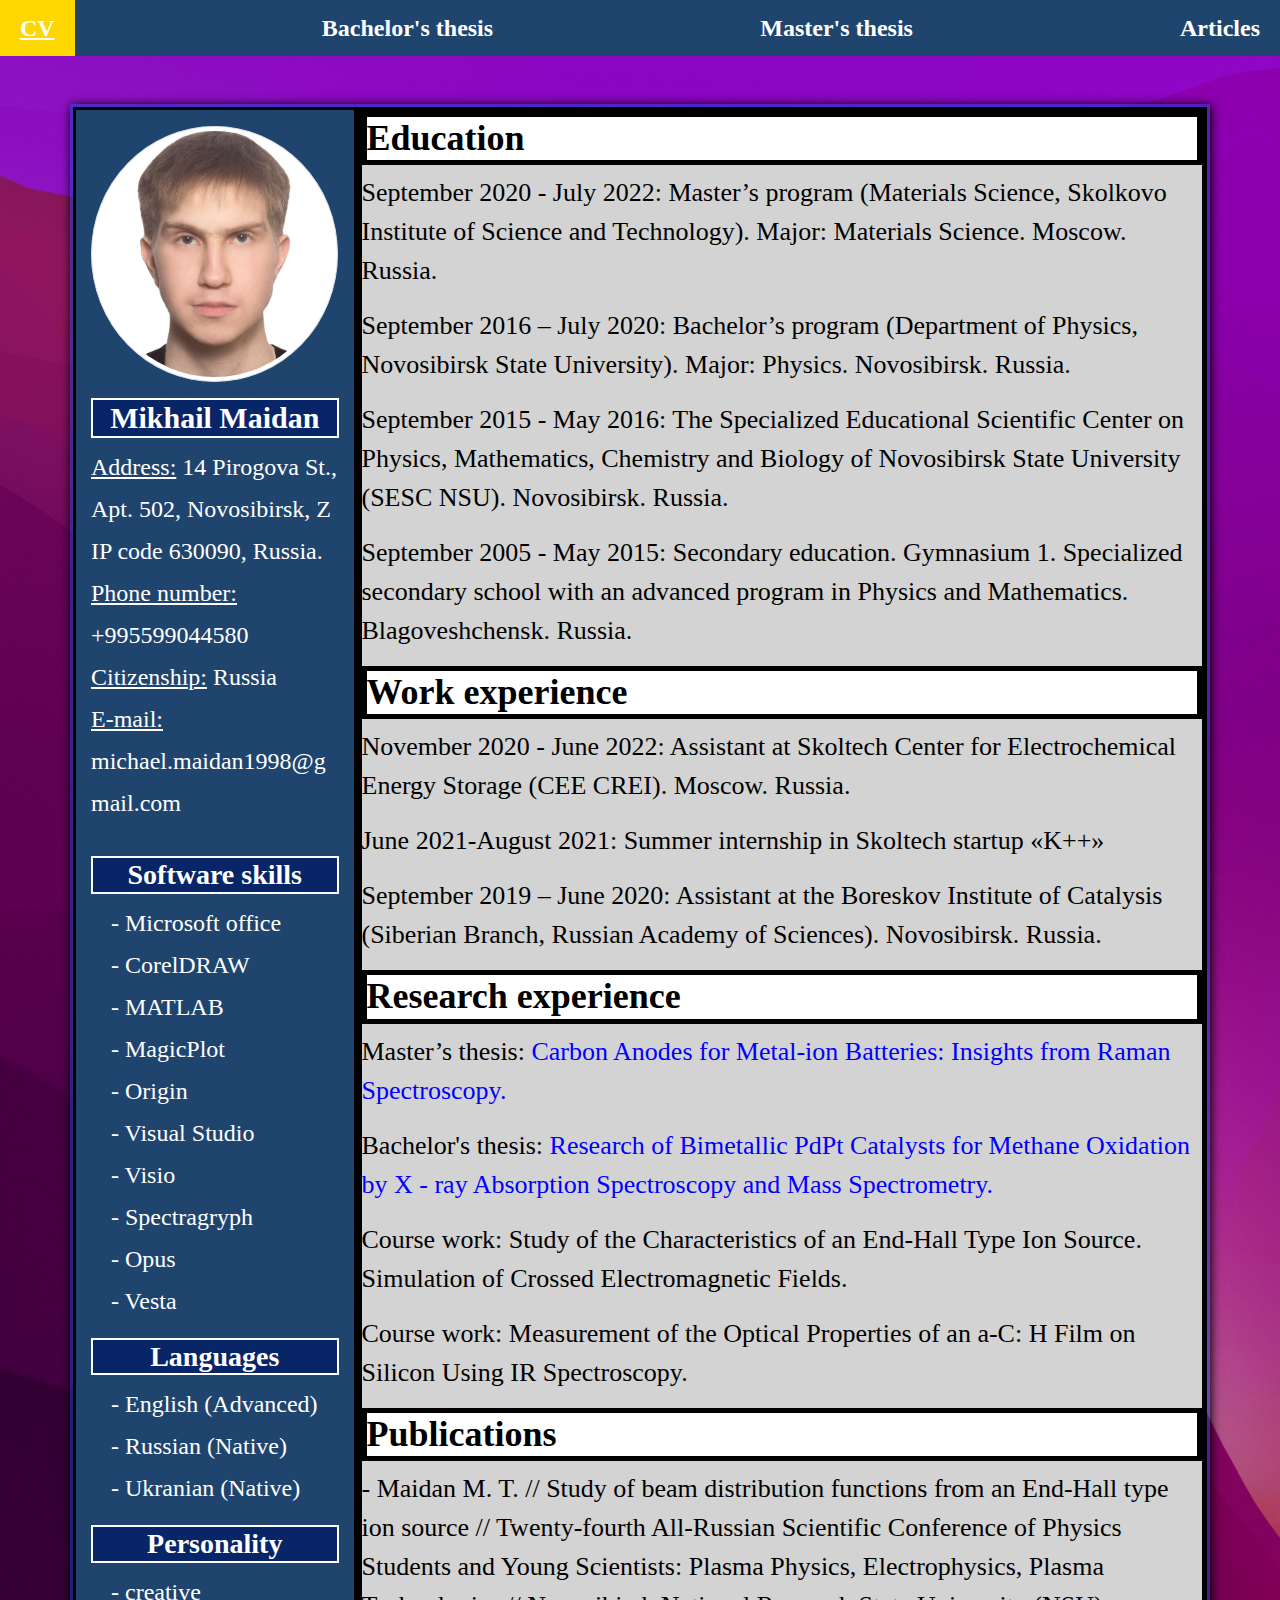
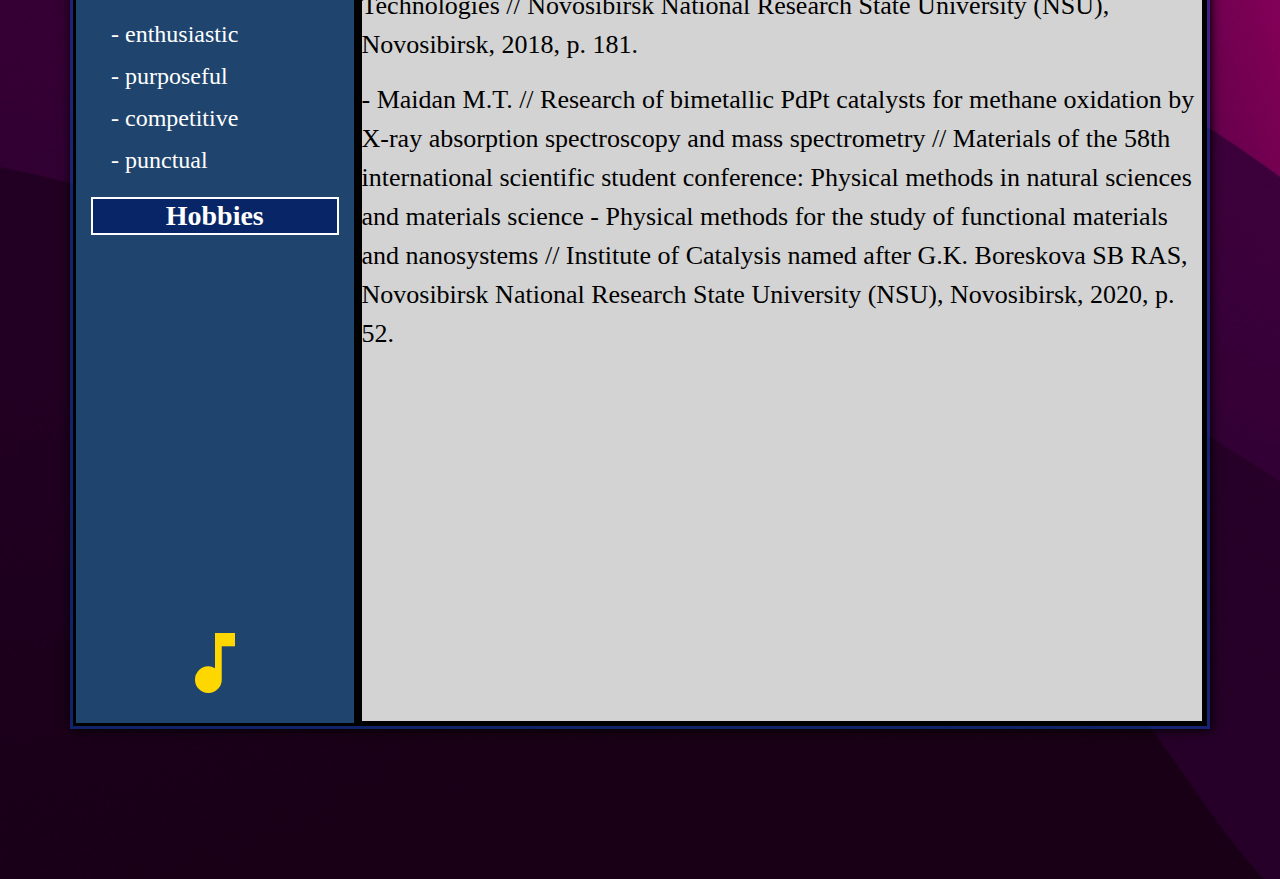
<file: src/index.html>
<!doctype html>
<html lang="en">

<head>

    <meta charset="utf-8">
    <meta name="viewport" content="width=device-width, initial-scale=1, shrink-to-fit=no">
    <link rel="stylesheet" href="./css/bootstrap.css">
    <link rel="stylesheet" href="./css/style.css">
    <link rel="stylesheet" href="./bachelor's thesis.html">
    <title>CV Mikhail Maidan</title>
    <link rel="stylesheet" href="https://fonts.googleapis.com/icon?family=Material+Icons">

</head>

<body class="body-bg">
    <ul class = "navbar">
        <li class = "navli"><a class="active" href="./index.html">CV</a></li>
        <li class = "navli"><a href="./bachelor's thesis.html">Bachelor's thesis</a></li>
        <li class = "navli"><a href="./master thesis.html">Master's thesis</a></li>
        <li class="dropdown">
            <a href="#" class="dropbtn">Articles</a>

          </li>
      </ul>
    <div class="container mb-7 mt-5">
        <div class="row cv">
            <div class="col-xl-3 cv-left">
              <div class="row">
                <div class="photo-block col-lg-12">
                    <img src="./images/new_photo.jpg" alt="Mikhail Photo" class = "img-thumbnail rounded-circle mt-3 mb-3">
                    <h3 id = "Myname">Mikhail Maidan</h3>
                    <ul class = "contact-block">
                        <!-- <div class="dropdown-content">
                                      <a href="#">HTML</a>
                                      <a href="#">CSS</a>
                                      <a href="#">Bootstrap</a>
                                    </div>   TODO no commented-->
                        <li><u>Address:</u> 14 Pirogova St., Apt. 502,
                            Novosibirsk, ZIP code 630090,
                            Russia.</li>
                        <li><u>Phone number:</u><br> +995599044580</li>
                        <li><u>Citizenship:</u> Russia</li>
                        <li><u>E-mail:</u><br> michael.maidan1998@gmail.com</li>
                    </ul>
                </div>
               <hr class = "bg-white"><!-- TODO no spaces before operator = -->
                <div class="col-lg-12">
                    <!-- TODO no blank spaces -->
                    <section class = "mt-3">
                        <h3>Software skills </h3>
                        <ul class="software">
                            <li> - Microsoft office</li>
                            <li>- CorelDRAW</li>
                            <li> - MATLAB</li>
                            <li> - MagicPlot</li>
                            <li> - Origin</li>
                            <li> - Visual Studio</li>
                            <li> - Visio</li>
                            <li>- Spectragryph</li>
                            <li>- Opus</li>
                            <li>- Vesta</li>
                        </ul>
                    </section>
                </div>

                <div class="col-lg-12">
                    <!-- <hr class = "bg-white"> -->

                    <h3>Languages</h3>
                    <ul class="languages">
                        <li> - English (Advanced)</li>
                        <li> - Russian (Native)</li>
                        <li> - Ukranian (Native)</li>
                    </ul>
                </div>

                <div class="col-lg-12">
                    <h3>Personality</h3>
                    <ul class="person">
                        <li> - creative</li>
                        <li>- enthusiastic</li>
                        <li> - purposeful</li>
                        <li>- competitive</li>
                        <li>- punctual</li>
                    </ul>

                </div>
                <div class="col-lg-12">
                    <h3>Hobbies</h3>
                    <i class="material-icons" style="font-size:80px">paragliding</i>
                    <i class="material-icons"  style="font-size:80px">biotech</i>
                    <br>  <!-- TODO better to use flexbox/grid instead of <b>-->
                    <i class="material-icons" style="font-size:80px">diamond</i>
                    <i class="material-icons" style="font-size:80px">music_note</i>
                </div>
              </div>
            </div>
            <div class="col-lg-9 cv-right">
                <h2>Education</h2>
                <p>September 2020 - July 2022: Master’s program (Materials Science, Skolkovo Institute of Science and Technology).
                Major: Materials Science. Moscow. Russia.</p>
                <p>September 2016 – July 2020: Bachelor’s program (Department of
                    Physics, Novosibirsk State University).
                    Major: Physics. Novosibirsk. Russia.</p>
                <p>September 2015 - May 2016: The Specialized Educational Scientific
                    Center on Physics, Mathematics, Chemistry and Biology of
                    Novosibirsk State University (SESC NSU). Novosibirsk. Russia.</p>
                <p>September 2005 - May 2015: Secondary education. Gymnasium 1.
                    Specialized secondary school with an advanced program in Physics
                    and Mathematics. Blagoveshchensk. Russia.
                    </p>
                <h2>Work experience</h2>
                <p>November 2020 - June 2022: Assistant at Skoltech Center for
                    Electrochemical Energy Storage (CEE CREI). Moscow. Russia.

                </p>
                <p>June 2021-August 2021: Summer internship in Skoltech startup
                    «K++»
                </p>
                <p>September 2019 – June 2020: Assistant at the Boreskov Institute of
                    Catalysis (Siberian Branch, Russian Academy of Sciences).
                    Novosibirsk. Russia.
                </p>
                <h2>Research experience</h2>
                  <!-- <div class="tooltip">Hover over me
                    <span class="tooltiptext">Tooltip text</span>
                  </div> -->
                <p> Master’s thesis: <a href="./master thesis.html">  Carbon Anodes for Metal-ion Batteries: Insights from
                    Raman Spectroscopy.</a>
                </p>
                <p>Bachelor's thesis: <a href="./bachelor's thesis.html">Research of Bimetallic PdPt Catalysts for Methane
                    Oxidation by X - ray Absorption Spectroscopy and Mass
                    Spectrometry.</a>
                </p>
                <p>Сourse work: Study of the Characteristics of an End-Hall Type Ion
                    Source. Simulation of Crossed Electromagnetic Fields.
                </p>
                <p>Сourse work: Measurement of the Optical Properties of an a-C: H
                    Film on Silicon Using IR Spectroscopy.
                </p>
                <h2>Publications</h2>
                <p>- Maidan M. T. // Study of beam distribution functions from an End-Hall type ion source // Twenty-fourth All-Russian Scientific
                    Conference of Physics Students and Young Scientists: Plasma
                    Physics, Electrophysics, Plasma Technologies // Novosibirsk
                    National Research State University (NSU), Novosibirsk, 2018, p.
                    181.
                </p>
                <p>- Maidan M.T. // Research of bimetallic PdPt catalysts for methane
                    oxidation by X-ray absorption spectroscopy and mass spectrometry //
                    Materials of the 58th international scientific student conference:
                    Physical methods in natural sciences and materials science - Physical
                    methods for the study of functional materials and nanosystems //
                    Institute of Catalysis named after G.K. Boreskova SB RAS,
                    Novosibirsk National Research State University (NSU), Novosibirsk,
                    2020, p. 52.
                </p>

            </div>
        </div>
    </div>

    <script src="js/bootstrap.js"></script>
</body>

</html>
</file>
<file: src/css/style.css>
body {
    font-size: 16px;

            /*TODO no blank spaces*/
}
.container {
    margin-bottom: 150px;
    margin-top: 150px;
}

.body-bg {
    background-image: url('../images/macos-monterey-stock-green-dark-mode-layers-5k-6016x6016-5888.jpg');
    background-size: cover;
}
.cv {
    /* margin: 50px; TODO no commented strings*/
    border: 1px solid hsla(218, 95%, 40%, 0.461);
    border-style: solid;
    border-width: 3px;
    box-shadow: 1px 1px 10px black;
}

.cv-left {
    /* background: #333366; TODO no commented strings */
    background: #1f456e;
    /* min-height: 30vh; TODO no commented strings */
    color: #fff;
    text-align: center;
    border-style: solid;
    border-width: 3px;
    border-color: black;
    /* padding:0;  TODO no commented strings*/

}
p {
    font-family: 'Times New Roman', Times, serif;
    font-size: 26px;
    padding: 0px;
    word-break: normal;
}

.cv-right {
    background: lightgray;
    min-height: 30vh;
    color: black;
    padding:0;
    border-style: solid;
    border-width: 5px;

}

.name {
    text-align: center;
    /* position: absolute; TODO no commented strings*/
    color: white;
    font-size: 32px;
    background-color: rgb(37, 32, 55);
    padding:0;
    border-width: 5px;
    border-color: #fff;
}
    h2 {
    text-align: left;
    color: black;
    border-style: solid;
    border-color: black;
    border-width: 2px;
    font-size: 36px;
    background-color: white;
    /* padding:0; TODO no commented strings*/
    border-width: 5px;
    /* border-color: #fff; TODO no commented strings*/
    font-family: 'Times New Roman', Times, serif;
    font-weight: bold;

    }


.cv-left a {
    color:white;
    position:absolute;
    border-style: solid;
    border-width: 5px;

}

.cv-left a:hover {
    text-decoration: none;
}

.cv-left ul.contact-block {
    list-style-type: none;
    padding-left: 0;
    text-align: left;
}


.languages , .person {
    list-style-type: none;
    text-align: left;

}

.software {
    list-style-type: none;
    padding-left: 0;
    text-align: left;

}

.software-skills {
    text-align: center;
    /* position: absolute; TODO no commented strings*/
    color: white;
    font-size: 32px;
    background-color: rgb(37, 32, 55);
    padding:0;
}

/* .education {
    color: black;
    background-color: white;
    font-size: 32px;

}   TODO no commented strings
    TODO no blank spaces*/

/* p {
    padding:0;
} */

.cv-left ul {
    padding-left: 20px;
    line-height: 175%;
}

a {
    color: blue;
}

.lol { /* TODO strange name of css */
    text-align: center;
    /* position: absolute; */
    color: white;
    font-size: 32px;
    background-color: rgb(37, 32, 55);
    padding:0;
    border-width: 5px;
    border-color: #fff;

}

h3 {
    border-color: #fff;
    border-style: solid;
    border-width: 2px;
    background-color: #082567;
    padding:0;
    font-family: 'Times New Roman', Times, serif;
    font-weight: bold;
    /* TODO */
}

h4 {
    border-color: #fff;
    border-style: solid;
    border-width: 2px;
    background-color: rgb(39, 36, 50);
    padding:0;
    text-align: center;
}

.material-icons {
    color:gold;
    font-size: 18px;
    margin:20px;
    font-optical-sizing: 2em; /* TODO why error? */

    }

.person, .languages, .software, .contact-block {
    font-size: 24px;
    font-family: 'Times New Roman', Times, serif;
    word-break: break-all;
}

#Myname { /* TODO name of class? */
    font-size: 30px;
}

.tooltip {
    position: relative;
    display: inline-block;
    border-bottom: 1px dotted black;
}

.tooltip .tooltiptext {
    visibility: hidden;
    width: 120px;
    background-color: red;
    color: #fff;
    text-align: center;
    border-radius: 6px;
    padding: 5px 0;
    position: absolute;
    z-index: 1;
    top: 100%;
    left: 50%;
    margin-left: -60px;
}
.tooltip:hover .tooltiptext {
    visibility: visible;
}

.navbar {
    list-style-type: none;
    margin: 0;
    padding: 0px;
    overflow: hidden;
    background-color: #1f456e;
    text-align: center;
    font-weight: bold;
    font-family: 'Times New Roman', Times, serif;
    font-size: 24px;
  }

  .navli {
    float: left;
      /* border-right: 1px solid blue; TODO blank*/
      text-align: center;
      font-size: 24px;
      /* position: absolute; TODO blank*/
  }

  li a {
    display: block;
    color: white;
   /* font-size:20px; TODO blank*/
    text-align: center;
    padding: 10px 20px;
    text-decoration: none;
    text-align: left;
    font-size: 24px;

  }
  .active{
  background-color: gray;
  color: white;
  }
  li a:hover {
    background-color: gold;
    color: white;
  }
</file>
